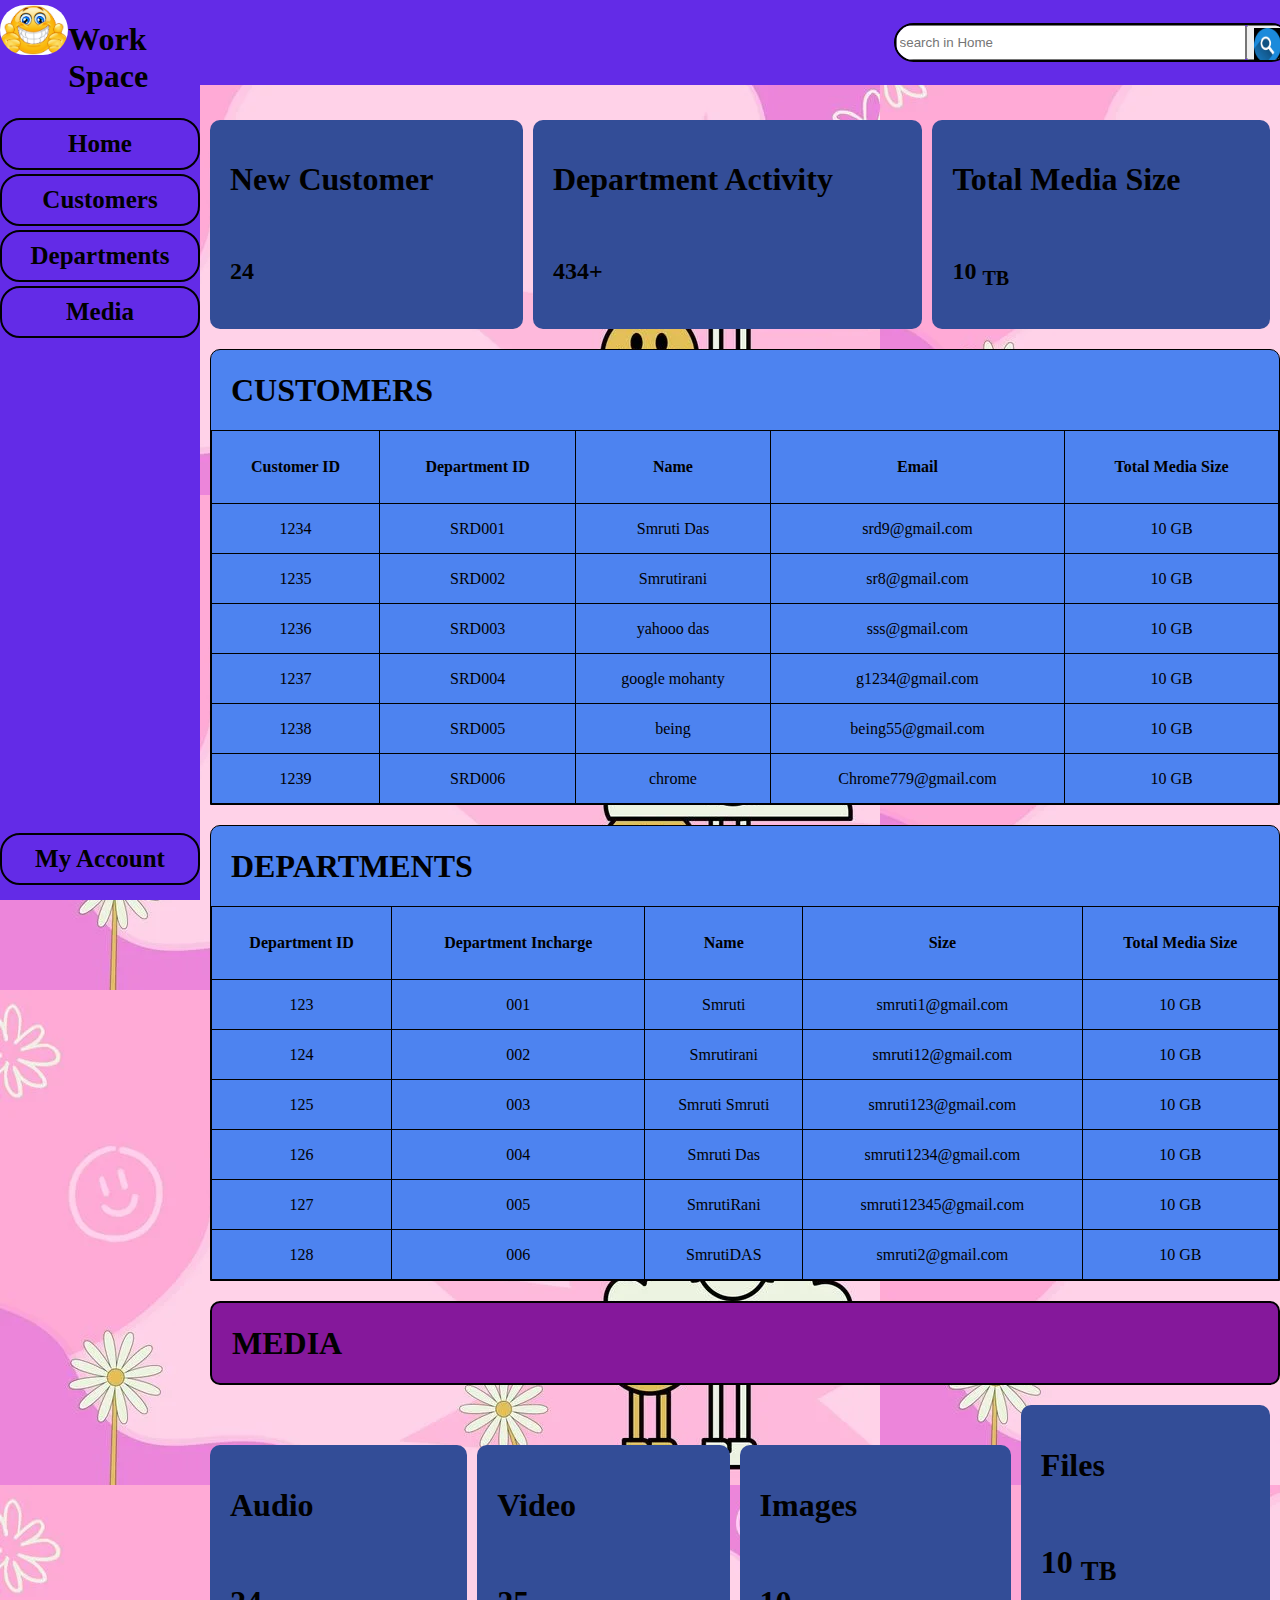
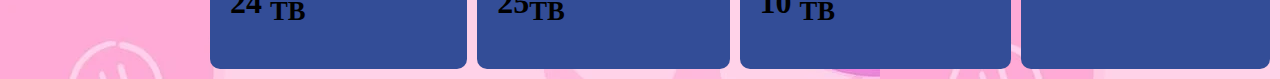
<file: AssignmentWeek-2/index.html>
<!DOCTYPE html>
<html lang="en">
<head>
    <meta charset="UTF-8">
    <meta name="viewport" content="width=device-width, initial-scale=1.0">
    <title>Welcome page</title>
    <link rel="stylesheet" href="https://cdnjs.cloudflare.com/ajax/libs/font-awesome/6.5.2/css/all.min.css" integrity="sha512-SnH5WK+bZxgPHs44uWIX+LLJAJ9/2PkPKZ5QiAj6Ta86w+fsb2TkcmfRyVX3pBnMFcV7oQPJkl9QevSCWr3W6A==" crossorigin="anonymous" referrerpolicy="no-referrer"/>
    <link rel="stylesheet" href="indexStyle.css">
</head>
<body class="body_Style">
    <div>
            <nav class="NavBar">
                <div>
                    <div class="logo_Company">
                        <img src="image-1.png.jpg" alt="logo png">
                        
                            <h1>   Work Space</h1><br>
                                           
                    </div>
                    <!--Home-->
                    <div>
                        <a href="index.html"> <i class="fa fa-home"></i> 
                        <b>Home</b></a>
                    </div>
                    <!-- Customers -->
                    <div>
                        <a href="Customers.html"><i class="fas fa-user-friends"></i><b>Customers</b></a>
                    </div>
                    <!-- Departments -->
                    <div>
                        <a href="Departments.html">
                            <i class="far fa-address-card"></i>
                            <b>Departments</b></a>
                    </div>
                    <!-- Media -->
                    <div>
                        <a href="Media.html"><i class="fas fa-images"></i><b>Media</b></a>
                    </div>
                </div>
                <!-- my account tag -->
                <div class="myAccount">
                    <a href="MyAccount.html"><i class="fas fa-user-alt"></i> <b>My Account</b></a>
                 </div>
            </nav>
    </div>

    <div class="Search_BarAndInfo">
        <!-- search bar division -->
        <div class="search_Bar_Div">
            <div class="search_Bar_Div_Div">
                <input type="search" name="search" id="search" placeholder="search in Home">
                <button><img src="search1.jpg" alt="search"></button>
            </div>
        </div>
        <div class="Home_Info">
            <div class="div_New">
                <h1>New Customer</h1>
                <br>
                <h2>24</h2>
            </div>
            <div class="div_Dept">
                <h1>Department Activity</h1>
                <br>
                <h2>434+</h2>
            </div>
            <div class="div_Media">
                <h1>Total Media Size</h1>
                <br>
                <h2>10 <sub>TB</sub></h2>
            </div>

        </div>
        <div class="table_Div">
            <table>
                <h1>
                    CUSTOMERS
                </h1>
                <tr>
                    <th>Customer ID</th>
                    <th>Department ID</th>
                    <th>Name</th>
                    <th>Email</th>
                    <th>Total Media Size</th>
                </tr>
                <tr>
                    <td>1234</td>
                    <td>SRD001</td>
                    <td>Smruti Das</td>
                    <td>srd9@gmail.com</td>
                    <td>10 GB</td>
                </tr>
                <tr>
                    <td>1235</td>
                    <td>SRD002</td>
                    <td>Smrutirani</td>
                    <td>sr8@gmail.com</td>
                    <td>10 GB</td>
                </tr>
                <tr>
                    <td>1236</td>
                    <td>SRD003</td>
                    <td>yahooo das</td>
                    <td>sss@gmail.com</td>
                    <td>10 GB</td>
                </tr>
                <tr>
                    <td>1237</td>
                    <td>SRD004</td>
                    <td>google mohanty</td>
                    <td>g1234@gmail.com</td>
                    <td>10 GB</td>
                </tr>
                <tr>
                    <td>1238</td>
                    <td>SRD005</td>
                    <td>being</td>
                    <td>being55@gmail.com</td>
                    <td>10 GB</td>
                </tr>
                <tr>
                    <td>1239</td>
                    <td>SRD006</td>
                    <td>chrome</td>
                    <td>Chrome779@gmail.com</td>
                    <td>10 GB</td>
                </tr>
            </table>
        </div>
        <div class="table_Div">
            <table>
                <h1>
                    DEPARTMENTS
                </h1>
                <tr>
                    <th>Department ID</th>
                    <th>Department Incharge</th>
                    <th>Name</th>
                    <th>Size</th>
                    <th>Total Media Size</th>
                </tr>
                <tr>
                    <td>123</td>
                    <td>001</td>
                    <td>Smruti</td>
                    <td>smruti1@gmail.com</td>
                    <td>10 GB</td>
                </tr>
                <tr>
                    <td>124</td>
                    <td>002</td>
                    <td>Smrutirani</td>
                    <td>smruti12@gmail.com</td>
                    <td>10 GB</td>
                </tr>
                <tr>
                    <td>125</td>
                    <td>003</td>
                    <td>Smruti Smruti</td>
                    <td>smruti123@gmail.com</td>
                    <td>10 GB</td>
                </tr>
                <tr>
                    <td>126</td>
                    <td>004</td>
                    <td>Smruti Das</td>
                    <td>smruti1234@gmail.com</td>
                    <td>10 GB</td>
                </tr>
                <tr>
                    <td>127</td>
                    <td>005</td>
                    <td>SmrutiRani</td>
                    <td>smruti12345@gmail.com</td>
                    <td>10 GB</td>
                </tr>
                <tr>
                    <td>128</td>
                    <td>006</td>
                    <td>SmrutiDAS</td>
                    <td>smruti2@gmail.com</td>
                    <td>10 GB</td>
                </tr>
            </table>
        </div>
        <div class="mediaDiv">
            <h1>MEDIA</h1>
        </div>
        <div class="mediaContent">
            <div class="div_New">
                <h1>Audio</h1>
                <br>
                <h1>24 <sub>TB</sub></h1>
            </div>
            <div class="div_Dept">
                <h1>Video</h1>
                <br>
                <h1>25<sub>TB</sub></h1>
            </div>
            <div class="div_Media">
                <h1>Images</h1>
                <br>
                <h1>10 <sub>TB</sub></h1>
            </div>
            <div class="div_File">
                <h1>Files</h1>
                <br>
                <h1>10 <sub>TB</sub></h1>
            </div>
        </div>
    </div> 
    
</div> 
    
</body>
</html>
</file>
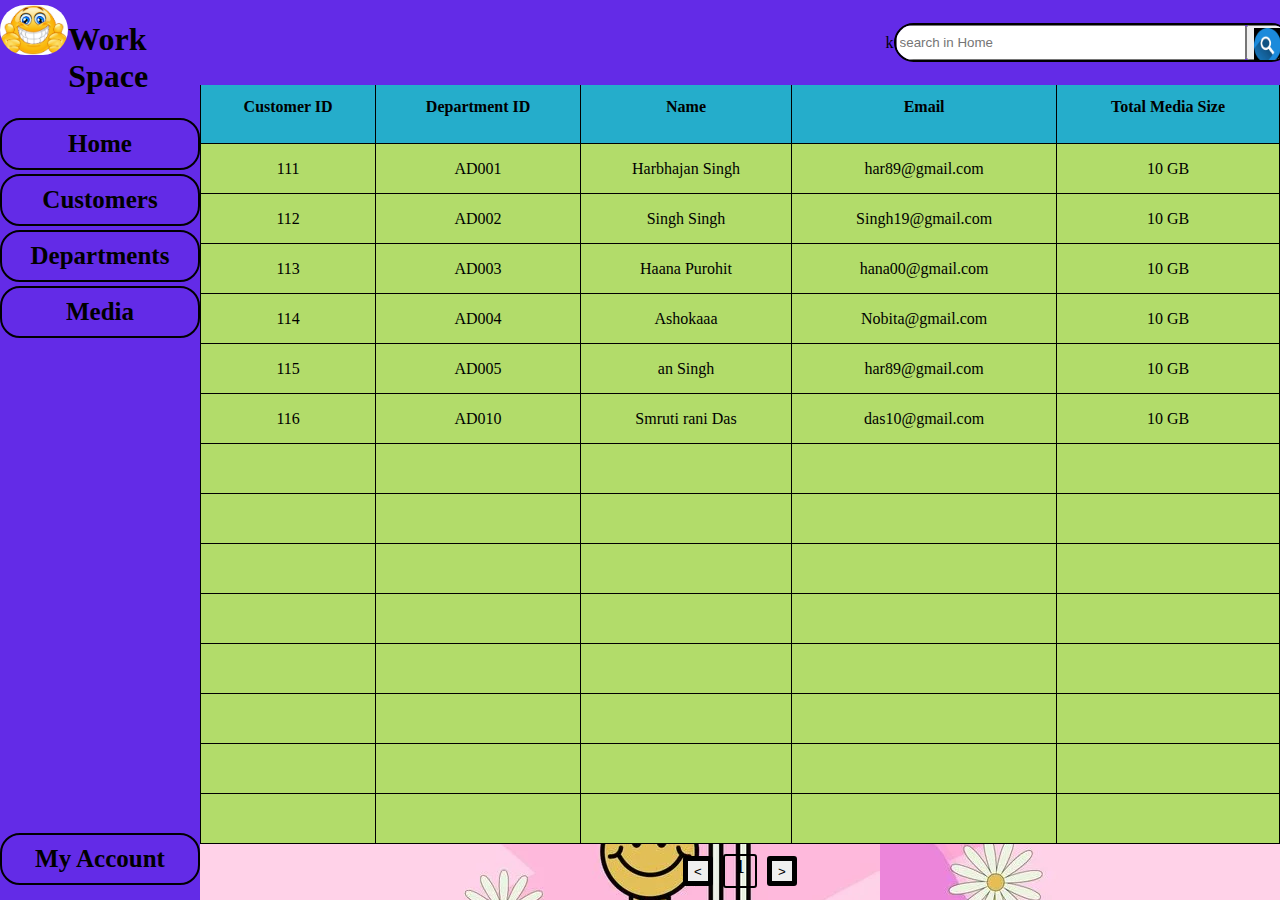
<file: AssignmentWeek-2/Customers.html>
<!DOCTYPE html>
<html lang="en">
<head>
    <meta charset="UTF-8">
    <meta name="viewport" content="width=device-width, initial-scale=1.0">
    <title>Customer page</title>
    <link rel="stylesheet" href="https://cdnjs.cloudflare.com/ajax/libs/font-awesome/6.5.2/css/all.min.css" integrity="sha512-SnH5WK+bZxgPHs44uWIX+LLJAJ9/2PkPKZ5QiAj6Ta86w+fsb2TkcmfRyVX3pBnMFcV7oQPJkl9QevSCWr3W6A==" crossorigin="anonymous" referrerpolicy="no-referrer"/>
    <link rel="stylesheet" href="CustomersStyle.css">
</head>
<body class="body_Style">
    <div>
        <nav class="NavBar">
            <div>
                <div class="logo_Company">
                    <img src="image-1.png.jpg" alt="logo png">
                    <h1>Work Space</h1>
                </div>
                <!--Home-->
                <div>
                    <a href="index.html"> <i class="fa fa-home"></i> 
                    <b>Home</b></a>
                </div>
                <!-- Customers -->
                <div>
                    <a href="Customers.html"><i class="fas fa-user-friends"></i><b>Customers</b></a>
                </div>
                <!-- Departments -->
                <div>
                    <a href="Departments.html">
                        <i class="far fa-address-card"></i>
                        <b>Departments</b></a>
                </div>
                <!-- Media -->
                <div>
                    <a href="Media.html"><i class="fas fa-images"></i><b>Media</b></a>
                </div>
            </div>
            <!-- my account tag -->
            <div class="myAccount">
                <a href="MyAccount.html"><i class="fas fa-user-alt"></i> <b>My Account</b></a>
             </div>
        </nav>
    </div>

    <div class="Search_BarAndInfo">
        <!-- search bar division -->
     <div class="search_Bar_Div">k
        <div class="search_Bar_Div_Div">
            <input type="search" name="search" id="search" placeholder="search in Home">
            <button><img src="search1.jpg" alt="search"></button>
        </div>
     </div>
    <div class="table_Div">
        <table class="tablemanage">
            <tr>
                <th>Customer ID</th>
                <th>Department ID</th>
                <th>Name</th>
                <th>Email</th>
                <th>Total Media Size</th>
            </tr>
            <tr>
                <td>111</td>
                <td>AD001</td>
                <td>Harbhajan Singh</td>
                <td>har89@gmail.com</td>
                <td>10 GB</td>
            </tr>
            <tr>
                <td>112</td>
                <td>AD002</td>
                <td>Singh Singh</td>
                <td>Singh19@gmail.com</td>
                <td>10 GB</td>
            </tr>
            <tr>
                <td>113</td>
                <td>AD003</td>
                <td>Haana Purohit</td>
                <td>hana00@gmail.com</td>
                <td>10 GB</td>
            </tr>
            <tr>
                <td>114</td>
                <td>AD004</td>
                <td>Ashokaaa </td>
                <td>Nobita@gmail.com</td>
                <td>10 GB</td>
            </tr>
            <tr>
                <td>115</td>
                <td>AD005</td>
                <td>an Singh</td>
                <td>har89@gmail.com</td>
                <td>10 GB</td>
            </tr>
            <tr>
                <td>116</td>
                <td>AD010</td>
                <td>Smruti rani Das</td>
                <td>das10@gmail.com</td>
                <td>10 GB</td>
            </tr>
            <tr>
                <td></td>
                <td></td>
                <td></td>
                <td></td>
                <td></td>
            </tr>
            <tr>
                <td></td>
                <td></td>
                <td></td>
                <td></td>
                <td></td>
            </tr>
            <tr>
                <td></td>
                <td></td>
                <td></td>
                <td></td>
                <td></td>
            </tr>
            <tr>
                <td></td>
                <td></td>
                <td></td>
                <td></td>
                <td></td>
            </tr>
            <tr>
                <td></td>
                <td></td>
                <td></td>
                <td></td>
                <td></td>
            </tr>
            <tr>
                <td></td>
                <td></td>
                <td></td>
                <td></td>
                <td></td>
            </tr>
            <tr>
                <td></td>
                <td></td>
                <td></td>
                <td></td>
                <td></td>
            </tr>
            <tr>
                <td></td>
                <td></td>
                <td></td>
                <td></td>
                <td></td>
            </tr>
        </table>
    </div>
    <div class="Table_Forward">
        <button> < </button>
        <h3>   1   </h3>
        <button> > </button>
    </div>
    </div> 
</body>
</html>
</file>
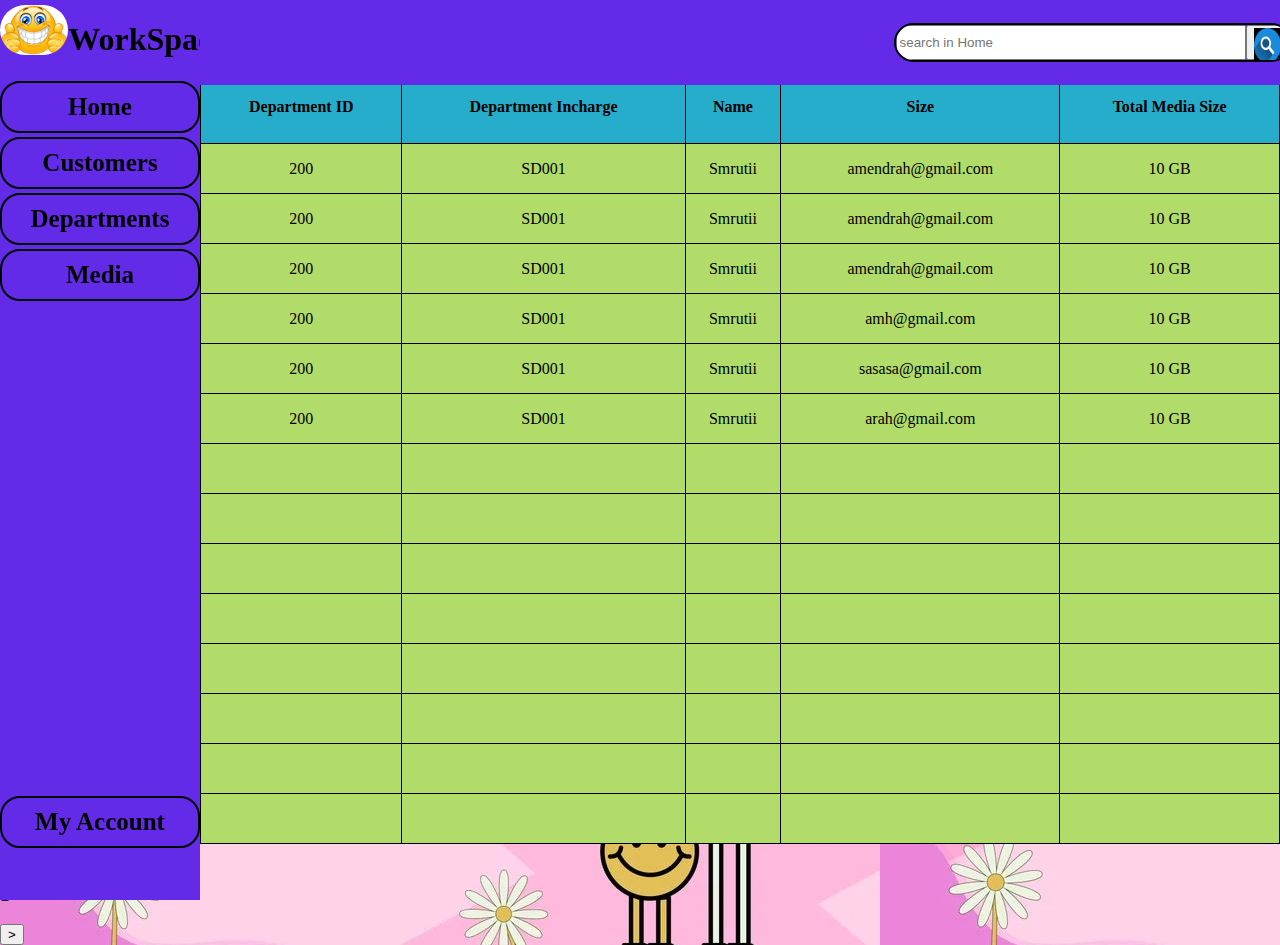
<file: AssignmentWeek-2/Departments.html>
<!DOCTYPE html>
<html lang="en">
<head>
    <meta charset="UTF-8">
    <meta name="viewport" content="width=device-width, initial-scale=1.0">
    <title>Department page</title>
    <link rel="stylesheet" href="https://cdnjs.cloudflare.com/ajax/libs/font-awesome/6.5.2/css/all.min.css" integrity="sha512-SnH5WK+bZxgPHs44uWIX+LLJAJ9/2PkPKZ5QiAj6Ta86w+fsb2TkcmfRyVX3pBnMFcV7oQPJkl9QevSCWr3W6A==" crossorigin="anonymous" referrerpolicy="no-referrer"/>
    <link rel="stylesheet" href="CustomersStyle.css">
</head>
<body class="body_Style">
    <div>
        <nav class="NavBar">
            <div>
                <div class="logo_Company">
                    <img src="image-1.png.jpg" alt="logo png">
                    <h1>WorkSpace</h1>
                </div>
                <!--Home-->
                <div>
                    <a href="index.html"> <i class="fa fa-home"></i> 
                    <b>Home</b></a>
                </div>
                <!-- Customers -->
                <div>
                    <a href="Customers.html"><i class="fas fa-user-friends"></i><b>Customers</b></a>
                </div>
                <!-- Departments -->
                <div>
                    <a href="Departments.html">
                        <i class="far fa-address-card"></i>
                        <b>Departments</b></a>
                </div>
                <!-- Media -->
                <div>
                    <a href="Media.html"><i class="fas fa-images"></i><b>Media</b></a>
                </div>
            </div>
            <!-- my account tag -->
            <div class="myAccount">
                <a href="MyAccount.html"><i class="fas fa-user-alt"></i> <b>My Account</b></a>
             </div>
        </nav>
    </div>

    <div class="Search_BarAndInfo">
        <!-- search bar division -->
     <div class="search_Bar_Div">
        <div class="search_Bar_Div_Div">
            <input type="search" name="search" id="search" placeholder="search in Home">
            <button><img src="search1.jpg" alt="search"></button>
        </div>
     </div>
    <div class="table_Div">
        <table class="tablemanage">
            <tr>
                <th>Department ID</th>
                <th>Department Incharge</th>
                <th>Name</th>
                <th>Size</th>
                <th>Total Media Size</th>
            </tr>
            <tr>
                <td>200</td>
                <td>SD001</td>
                <td>Smrutii</td>
                <td>amendrah@gmail.com</td>
                <td>10 GB</td>
            </tr>
            <tr>
                <td>200</td>
                <td>SD001</td>
                <td>Smrutii</td>
                <td>amendrah@gmail.com</td>
                <td>10 GB</td>
            </tr>
            <tr>
                <td>200</td>
                <td>SD001</td>
                <td>Smrutii</td>
                <td>amendrah@gmail.com</td>
                <td>10 GB</td>
            </tr>
            <tr>
                <td>200</td>
                <td>SD001</td>
                <td>Smrutii</td>
                <td>amh@gmail.com</td>
                <td>10 GB</td>
            <tr>
                <td>200</td>
                <td>SD001</td>
                <td>Smrutii</td>
                <td>sasasa@gmail.com</td>
                <td>10 GB</td>
            </tr>
            <tr>
                <td>200</td>
                <td>SD001</td>
                <td>Smrutii</td>
                <td>arah@gmail.com</td>
                <td>10 GB</td>
            </tr>
            <tr>
                <td></td>
                <td></td>
                <td></td>
                <td></td>
                <td></td>
            </tr>
            <tr>
                <td></td>
                <td></td>
                <td></td>
                <td></td>
                <td></td>
            </tr>
            <tr>
                <td></td>
                <td></td>
                <td></td>
                <td></td>
                <td></td>
            </tr>
            <tr>
                <td></td>
                <td></td>
                <td></td>
                <td></td>
                <td></td>
            </tr>
            <tr>
                <td></td>
                <td></td>
                <td></td>
                <td></td>
                <td></td>
            </tr>
            <tr>
                <td></td>
                <td></td>
                <td></td>
                <td></td>
                <td></td>
            </tr>
            <tr>
                <td></td>
                <td></td>
                <td></td>
                <td></td>
                <td></td>
            </tr>
            <tr>
                <td></td>
                <td></td>
                <td></td>
                <td></td>
                <td></td>
            </tr>
        </table>
    </div>
    <div class="TableForward">
        <button><</button>
        <h3>1</h3>
        <button>></button>
    </div>
    </div> 
</body>
</html>
</file>
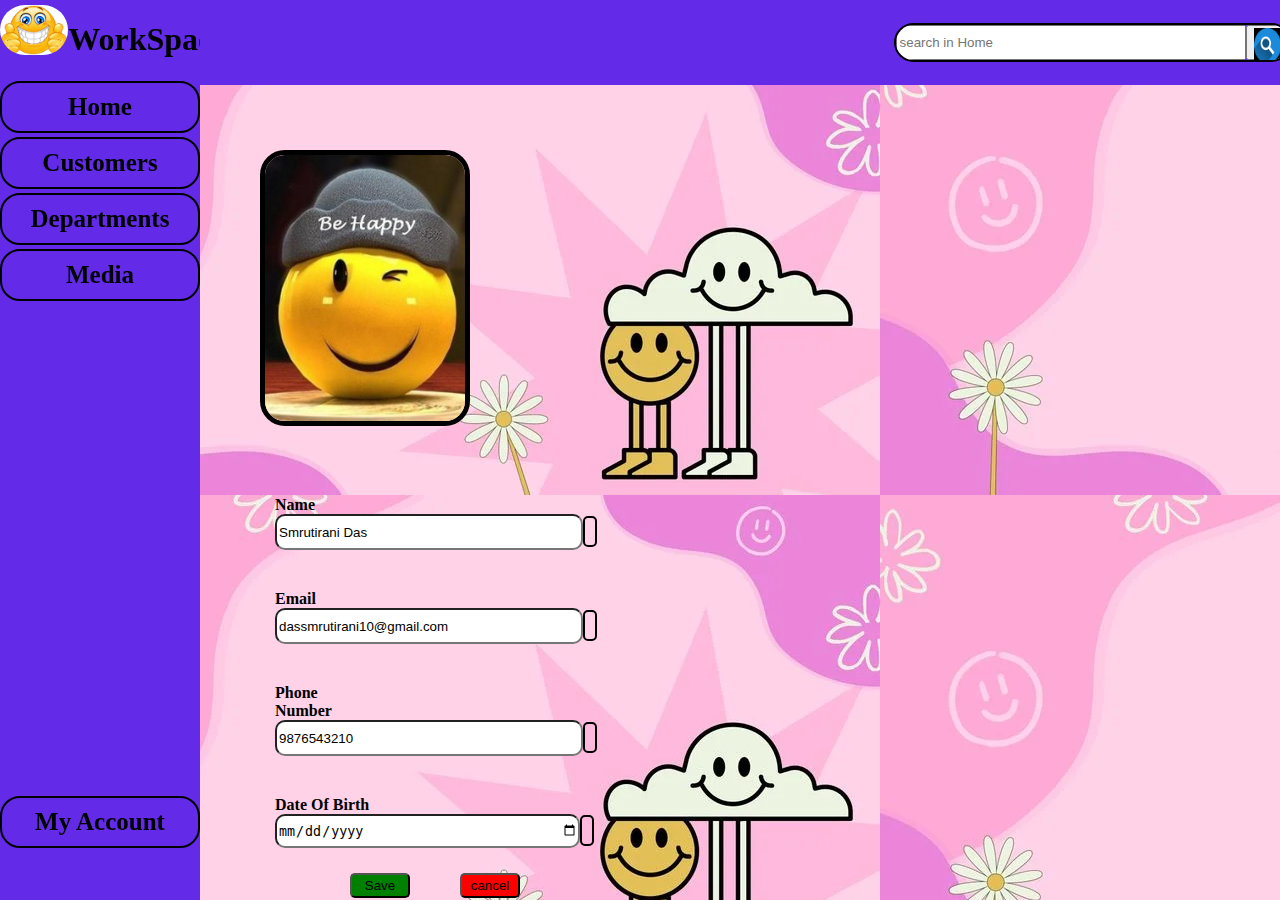
<file: AssignmentWeek-2/MyAccount.html>
<!DOCTYPE html>
<html lang="en">
<head>
    <meta charset="UTF-8">
    <meta name="viewport" content="width=device-width, initial-scale=1.0">
    <title>Welcome page</title>
    <link rel="stylesheet" href="https://cdnjs.cloudflare.com/ajax/libs/font-awesome/6.5.2/css/all.min.css" integrity="sha512-SnH5WK+bZxgPHs44uWIX+LLJAJ9/2PkPKZ5QiAj6Ta86w+fsb2TkcmfRyVX3pBnMFcV7oQPJkl9QevSCWr3W6A==" crossorigin="anonymous" referrerpolicy="no-referrer"/>
    <link rel="stylesheet" href="MyAccount.css">
</head>
<body class="body_Style">
    <div>
        <nav class="NavBar">
            <div>
                <div class="logo_Company">
                    <img src="image-1.png.jpg" alt="logo png">
                    <h1>WorkSpace</h1>
                </div>
                <!--Home-->
                <div>
                    <a href="index.html"> <i class="fa fa-home"></i> 
                    <b>Home</b></a>
                </div>
                <!-- Customers -->
                <div>
                    <a href="Customers.html"><i class="fas fa-user-friends"></i><b>Customers</b></a>
                </div>
                <!-- Departments -->
                <div>
                    <a href="Departments.html">
                        <i class="far fa-address-card"></i>
                        <b>Departments</b></a>
                </div>
                <!-- Media -->
                <div>
                    <a href="Media.html"><i class="fas fa-images"></i><b>Media</b></a>
                </div>
            </div>
            <!-- my account  portion tag -->
            <div class="myAccount activeProperty">
                <a href="MyAccount.html"><i class="fas fa-user-alt"></i> <b>My Account</b></a>
             </div>
        </nav>
    </div>

    <div class="Search_BarAndInfo">
        <!-- search bar division -->
        <div class="search_Bar_Div">
            <div class="search_Bar_Div_Div">
                <input type="search" name="search" id="search" placeholder="search in Home">
                <button><img src="search1.jpg" alt="search"></button>
            </div>    
        </div>
        <div class="Image_Form">
            <div class="Image_profile">
                <img src="smile-4.jpg" alt="" name="pic" id="pic">
                <input 
                    type="file"
                    id="inputType"
                    multiple="false"
                    accept="image/*"
                    style="display: none"

                /><a href="#Edit" class="fa fa-pencil"></a>
            </div>
        </div>
        <div class="Details_Form">
            <div class="Form_Div">
                <label for=""><b>Name</b></label><br>
                <input type="text" name="text" id="text" value="Smrutirani Das">
                <a href="#Edit" class="fa fa-pencil" onclick="edictName()"></a>
            </div>
            <div class="Form_Div">
                <label for="Email"><b>Email</b></label><br>
                <input type="email" name="email" id="email" value="dassmrutirani10@gmail.com">
                <a href="#Edit" class="fa fa-pencil" onclick="editEmail()"></a>
            </div>
            <div class="Form_Div">
                <label for="phone"><b>Phone Number</b></label><br>
                <input type="tel" name="phone" id="phone" value="9876543210" pattern="[6-9]+[0-9] {9}">
                <a href="#Edit" class="fa fa-pencil" onclick="editPhone()"></a>
            </div>
            <div class="Form_Div">
                <label for="dob"><b>Date Of Birth</b></label><br>
                <input type="date" name="dob" id="dob" value="10/12/2001">
                <a href="#Edit" class="fa fa-pencil" onclick="editDob()"></a>
            </div>
            <div class="buttonAlign">
                <input type="button" name="save" id="save" value="Save" onclick="SaveValue()">
                <input type="button" name="cancel" id="cancel" value="cancel" onclick="CancelValue()">
            </div>
        </div>
    </div>
        
    <script src="MyAccount.js"></script>

</body>
</html>
</file>
<file: AssignmentWeek-2/indexStyle.css>
.body_Style{
    display: flex;
    margin: 0;
    background-image:url(form.png)
}
.NavBar{
    background-color: rgb(99, 43, 231);
    height: 100%;
    width: 200px;
    position: fixed;
}
.NavBar a{
    color: black;
    border: 2px solid black ;
    padding: 10px;
    margin-top: 1px;
    border-radius: 20px;
    text-align: center;
    text-decoration: none;
    display: block;
    margin-bottom: 4px;
    font-size: 25px ;
    /* overflow: hidden; */
}
/*.cname{
    font-size: 990px;
    font-style: oblique;
    color:navy;
}*/
.NavBar a:hover{
    background-color: black;
    color: aliceblue;
}
.NavBar a img{
    width: 17px;
}  
.logo_Company{
    display: flex;
}
.logo_Company img{
    margin-top: 5px;
   height: 50px;
   border-radius: 50px;
}
.myAccount{
    margin-top: 55vh;
    margin-bottom: 10px;

}
.Search_BarAndInfo{
    width: 100%;
    /* margin-left: calc(100%-200px); */
}
.search_Bar_Div{
    position: fixed;
    display: flex;
    background-color:rgb(99, 43, 231); ;
    width: 87vw;
    height: 85px;
    justify-content: right;
    align-items: center;
    margin-left: 200px;

}
.search_Bar_Div_Div{
    display: flex;
    border: 2px solid black;
    margin-right: 23px;
    border-radius: 25px;
    overflow: hidden;
}
.search_Bar_Div_Div input{
    height: 35px;
    width: 350px;
}
.search_Bar_Div_Div button{
    margin-left: 0;
    height: 35px;
}
.search_Bar_Div_Div button img{
    width: 27px;
    height: 35px;;
}
.search_Bar_Div_Div button:hover{
    background-color: rgb(43, 7, 161);
    color: white;
    height: 35px;
}
.Home_Info{
    display: grid;
    grid-template-columns: auto auto auto;
    margin-top: 70px;
    margin-left: 200px;
    margin-bottom: 0px;
}
.div_New{
    background-color: rgb(51, 77, 151);
    padding: 20px;
    border-radius: 10px;
    margin-left: 10px;
    margin-top: 50px;
}
.div_Dept{
    background-color: rgb(51, 77, 151);
    padding: 20px;
    border-radius: 10px;
    margin-left: 10px;
    margin-top: 50px; 
}
.div_Media{
    background-color: rgb(51, 77, 151);
    padding: 20px;
    border-radius: 10px;
    margin-left: 10px;
    margin-top: 50px;
    margin-right: 10px;
}
.table_Div{
    background-color: rgb(77, 131, 240);
    margin-left: 210px;
    margin-top: 20px;
    border: 1px solid;
    border-radius: 10px 10px 0px 0px;
}
.table_Div h1{
    display: flex;
    align-items: center;
    padding-left: 20px;
}
table{
    width: 100%;
    height: 100%;
    empty-cells: show;
}
th{
    height: 70px;
}
td{
    text-align: center;
    height: 47px;
}
table,th,td{
    border: 1px solid;
    border-collapse: collapse;
}
tr:hover{
    background-color: rgb(176, 26, 136);
    color: black;
}
.mediaDiv{
    background-color: rgb(133, 24, 155);
    margin-left: 210px;
    margin-top: 20px;
    border: 2px solid;
    border-radius: 10px;
}
.mediaDiv h1{
    display: flex;
    align-items: center;
    padding-left: 20px;
}
.mediaContent{
    display: grid;
    grid-template-columns: auto auto auto auto;
    margin-top: 10px;
    margin-left: 200px;
    margin-bottom: 10px;
}
.div_File{
    background-color:rgb(51, 77, 151);
    padding: 20px;
    border-radius: 10px;
    margin-top: 10px;
    margin-right: 10px;
}
/* tr:nth-child(even){
    background-color: indianred;
} */
</file>
<file: AssignmentWeek-2/CustomersStyle.css>
.body_Style{
    display: flex;
    margin: 0;
    background-image:url(form.png)
}
.NavBar{
    background-color: rgb(99, 43, 231);
    height: 100%;
    width: 200px;
    position: fixed;
}
.NavBar a{
    color: black;
    border: 2px solid black ;
    padding: 10px;
    margin-top: 1px;
    border-radius: 20px;
    text-align: center;
    text-decoration: none;
    display: block;
    margin-bottom: 4px;
    font-size: 25px ;
    /* overflow: hidden; */
}

.NavBar a:hover{
    background-color: black;
    color: aliceblue;
}
.NavBar a img{
    width: 17px;
}  
.logo_Company{
    display: flex;
}
.logo_Company img{
    margin-top: 5px;
   height: 50px;
   border-radius: 50px;
}
.myAccount{
    margin-top: 55vh;
    margin-bottom: 10px;

}
.Search_BarAndInfo{
    width: 100%;
    /* margin-left: calc(100%-200px); */
}
.search_Bar_Div{
    position: fixed;
    display: flex;
    background-color:rgb(99, 43, 231); ;
    width: 87vw;
    height: 85px;
    justify-content: right;
    align-items: center;
    margin-left: 200px;

}
.search_Bar_Div_Div{
    display: flex;
    border: 2px solid black;
    margin-right: 23px;
    border-radius: 25px;
    overflow: hidden;
}
.search_Bar_Div_Div input{
    height: 35px;
    width: 350px;
}
.search_Bar_Div_Div button{
    margin-left: 0;
    height: 35px;
}
.search_Bar_Div_Div button img{
    width: 27px;
    height: 35px;;
}
.search_Bar_Div_Div button:hover{
    background-color: rgb(43, 7, 161);
    color: white;
    height: 35px;
}
.searchBarDivDiv button img{
    width: 17px;
}
.searchBarDivDiv button:hover{
    background-color: black;
    color: white;
}
.table_Div{
    background-color: rgb(178, 220, 106);
    margin-left: 200px;
    margin-top: 70px;
}
table{
    width: 100%;
    height: 100%;
    empty-cells: show;
}
th{
    background-color: rgb(37, 173, 203);
    height: 70px;
}
td{
    text-align: center;
    height: 47px;
}
table,th,td{
    border: 1px solid;
    border-collapse: collapse;
}
tr:hover{
    background-color: rgb(44, 117, 160);
    color: black;
}
/* tr:nth-child(even){
    background-color: indianred;
} */
 .Table_Forward{
    display: flex;
    align-items: center;
    justify-content: center;
    margin-left: 200px;
 }
 .Table_Forward button{
    height: 30px;
    width: 30px;
    text-align: center;
    border: 5px solid black;
    border-radius: 3px;
 }
 .Table_Forward button:hover{
    background-color: rgb(0, 0, 0);
    color: aliceblue;
 }
 .Table_Forward h3{
    height: 30px;
    width: 30px;
    text-align: center;
    border: 2px solid;
    border-radius: 3px;
    margin: 10px;
 }
</file>
<file: AssignmentWeek-2/MyAccount.css>
.body_Style{
    display: flex;
    margin: 0;
    background-image:url(form.png)
}
.NavBar{
    background-color: rgb(99, 43, 231);
    height: 100%;
    width: 200px;
    position: fixed;
}
.NavBar a{
    color: black;
    border: 2px solid black ;
    padding: 10px;
    margin-top: 1px;
    border-radius: 20px;
    text-align: center;
    text-decoration: none;
    display: block;
    margin-bottom: 4px;
    font-size: 25px ;
    /* overflow: hidden; */
}
/*.cname{
    font-size: 990px;
    font-style: oblique;
    color:navy;
}*/
.NavBar a:hover{
    background-color: black;
    color: aliceblue;
}
.NavBar a img{
    width: 17px;
}  
.logo_Company{
    display: flex;
}
.logo_Company img{
    margin-top: 5px;
   height: 50px;
   border-radius: 50px;
}
.myAccount{
    margin-top: 55vh;
    margin-bottom: 10px;

}
.Search_BarAndInfo{
    width: 100%;
    /* margin-left: calc(100%-200px); */
}
.search_Bar_Div{
    position: fixed;
    display: flex;
    background-color:rgb(99, 43, 231); ;
    width: 87vw;
    height: 85px;
    justify-content: right;
    align-items: center;
    margin-left: 200px;

}
.search_Bar_Div_Div{
    display: flex;
    border: 2px solid black;
    margin-right: 23px;
    border-radius: 25px;
    overflow: hidden;
}
.search_Bar_Div_Div input{
    height: 35px;
    width: 350px;
}
.search_Bar_Div_Div button{
    margin-left: 0;
    height: 35px;
}
.search_Bar_Div_Div button img{
    width: 27px;
    height: 35px;;
}
.search_Bar_Div_Div button:hover{
    background-color: rgb(43, 7, 161);
    color: white;
    height: 35px;
}
.Image_Form{
    margin-left: 260px;
    margin-top: 150px;
}
.Image_profile{
    display: flex;
    align-items: baseline;
   /* height: 80px;*/
}
.Image_profile img{
    border: 5px solid;
    width: 200px;
    border-radius: 25px;
}
.ImageAdd a{
    border: 2px solid;
    padding: 10px;
    border-radius: 10px;
    width: 20px;
    text-decoration: none;
    color: black;
}
.Details_Form{
    margin-left: 260px;
    margin-top: 55px;
}
.Form_Div{
    margin-top: 10px;
    padding: 15px;
    width: 100px;
}
.Form_Div input{
    width: 300px;
    height: 30px;
    border-radius: 10px;
    overflow: hidden;
}
.Form_Div a{
    border: 2px solid;
    border-radius: 5px;
    padding: 5px;
    color: black;
    
}
.Form_Div a:hover{
    background-color: black;
    color: aliceblue;
}
.buttonAlign{
    display: flex;
    align-items: center;
    justify-content: center;
    width: 300px;
    margin-top: 10px;
}
.buttonAlign input{
    margin-left: 50px;
    width: 60px;
    height: 25px;
    border-radius: 5px;
}
#save{
    background-color: green;

}
#cancel{
    background-color: red;
}
</file>
